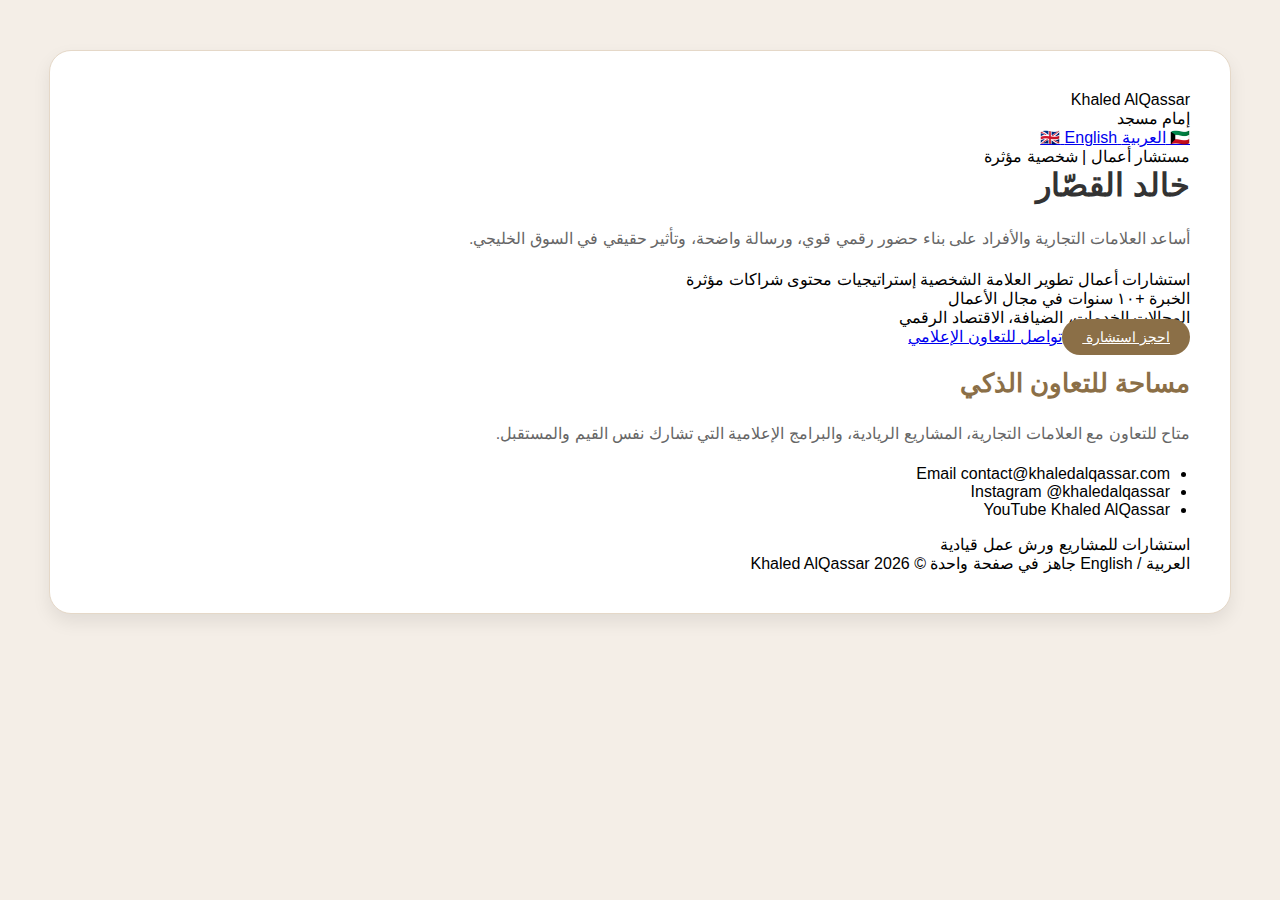
<file: index.html>
<!DOCTYPE html>
<html lang="ar" dir="rtl">
  <head>
    <meta charset="UTF-8" />
<title>خالد القصّار | إمام مسجد</title>
    <link rel="stylesheet" href="style.css" />
  </head>
  <body>
    <div class="page">
      <main class="card">
        <!-- NAVBAR -->
        <header class="navbar">
          <div class="brand-wrap">
            <div class="brand-mark"></div>
            <div>
              <div class="brand-title">Khaled AlQassar</div>
              <div class="brand-role">إمام مسجد</div>
            </div>
          </div>

          <nav class="lang-switch">
            <a class="lang-btn active" href="index.html">
              <span class="flag">🇰🇼</span>
              <span>العربية</span>
            </a>
            <a class="lang-btn" href="en.html">
              <span class="flag">🇬🇧</span>
              <span>English</span>
            </a>
          </nav>
        </header>

        <!-- LEFT: AR hero -->
        <section>
          <div class="hero-eyebrow">مستشار أعمال | شخصية مؤثرة</div>
          <h1 class="hero-name">
            خالد <span>القصّار</span>
          </h1>
          <p class="hero-tagline">
            أساعد العلامات التجارية والأفراد على بناء حضور رقمي قوي، ورسالة
            واضحة، وتأثير حقيقي في السوق الخليجي.
          </p>

          <div class="hero-pills">
            <span class="pill primary">استشارات أعمال</span>
            <span class="pill">تطوير العلامة الشخصية</span>
            <span class="pill">إستراتيجيات محتوى</span>
            <span class="pill">شراكات مؤثرة</span>
          </div>

          <div class="hero-meta">
            <div class="meta-item">
              <span class="meta-label">الخبرة</span>
              <span class="meta-value">+١٠ سنوات في مجال الأعمال</span>
            </div>
            <div class="meta-item">
              <span class="meta-label">المجالات</span>
              <span class="meta-value">الخدمات، الضيافة، الاقتصاد الرقمي</span>
            </div>
          </div>

          <div class="hero-actions">
            <a class="btn btn-primary" href="mailto:contact@khaledalqassar.com">
              احجز استشارة
            </a>
            <a class="btn btn-ghost" href="#contact">
              تواصل للتعاون الإعلامي
            </a>
          </div>
        </section>

        <!-- RIGHT: profile & contact -->
        <aside class="aside-card" id="contact">
          <div class="avatar"></div>
          <h2 class="aside-title">مساحة للتعاون الذكي</h2>
          <p class="aside-sub">
            متاح للتعاون مع العلامات التجارية، المشاريع الريادية، والبرامج
            الإعلامية التي تشارك نفس القيم والمستقبل.
          </p>

          <ul class="contact-list">
            <li class="contact-item">
              <span class="contact-label">Email</span>
              <span class="contact-value">contact@khaledalqassar.com</span>
            </li>
            <li class="contact-item">
              <span class="contact-label">Instagram</span>
              <span class="contact-value">@khaledalqassar</span>
            </li>
            <li class="contact-item">
              <span class="contact-label">YouTube</span>
              <span class="contact-value">Khaled AlQassar</span>
            </li>
          </ul>

          <div class="social-row">
            <span class="social-chip">استشارات للمشاريع</span>
            <span class="social-chip">ورش عمل قيادية</span>
          </div>

          <div class="footer-note">
            <span>العربية / English جاهز في صفحة واحدة</span>
            <span>© <span id="year"></span> Khaled AlQassar</span>
          </div>
        </aside>
      </main>
    </div>

    <script>
      document.getElementById("year").textContent =
        new Date().getFullYear().toString();
    </script>
  </body>
</html>
</file>
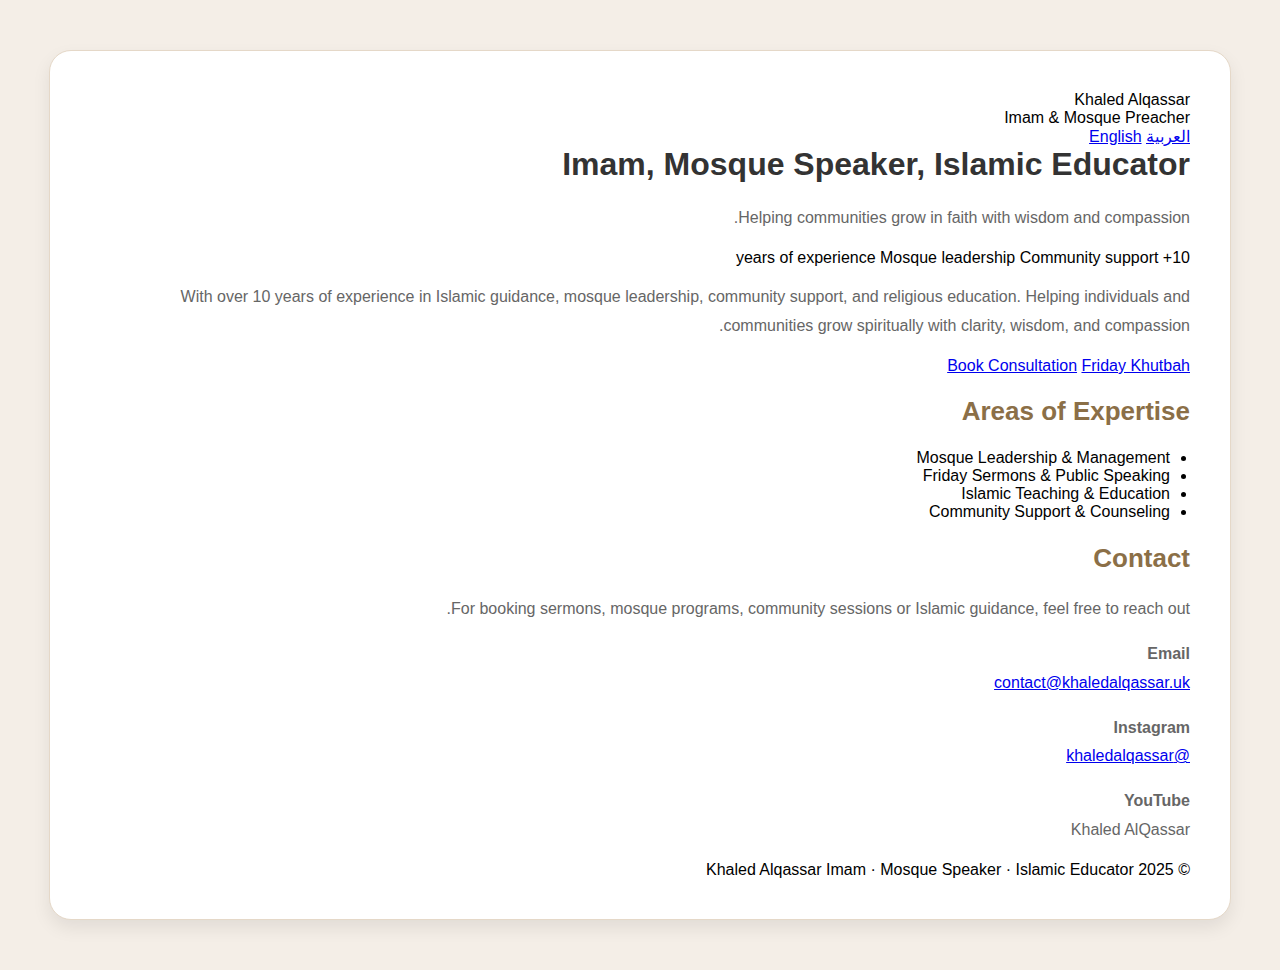
<file: en.html>
<!DOCTYPE html>
<html lang="en">
<head>
  <meta charset="UTF-8" />
  <title>Khaled Alqassar | Imam & Mosque Preacher</title>
  <meta name="viewport" content="width=device-width, initial-scale=1.0" />
  <link rel="stylesheet" href="style.css" />
</head>
<body>
  <div class="page">
    <main class="card">
      <header class="card-header">
        <div class="avatar-block">
          <div class="avatar"></div>
          <div>
            <div class="name-main">Khaled Alqassar</div>
            <div class="name-sub">Imam &amp; Mosque Preacher</div>
          </div>
        </div>

        <nav class="lang-switch">
          <a href="index.html" class="lang-pill">العربية</a>
          <a href="en.html" class="lang-pill active">English</a>
        </nav>
      </header>

      <section class="card-body">
        <div class="col">
          <h1 class="hero-title">
            Imam, Mosque Speaker, Islamic Educator
          </h1>
          <p class="hero-subtitle">
            Helping communities grow in faith with wisdom and compassion.
          </p>

          <div class="chip-row">
            <span class="chip">10+ years of experience</span>
            <span class="chip">Mosque leadership</span>
            <span class="chip">Community support</span>
          </div>

          <p class="hero-text">
            With over 10 years of experience in Islamic guidance, mosque
            leadership, community support, and religious education. Helping
            individuals and communities grow spiritually with clarity, wisdom,
            and compassion.
          </p>

          <div class="btn-row">
            <a
              href="mailto:contact@khaledalqassar.uk?subject=Booking%20consultation"
              class="btn primary"
              >Book Consultation</a
            >
            <a href="khutbah-en.html" class="btn ghost">Friday Khutbah</a>
          </div>
        </div>

        <div class="col">
          <h2 class="section-title">Areas of Expertise</h2>
          <ul class="bullet-list">
            <li>Mosque Leadership &amp; Management</li>
            <li>Friday Sermons &amp; Public Speaking</li>
            <li>Islamic Teaching &amp; Education</li>
            <li>Community Support &amp; Counseling</li>
          </ul>
        </div>

        <div class="col">
          <h2 class="section-title">Contact</h2>
          <p class="section-text">
            For booking sermons, mosque programs, community sessions or Islamic
            guidance, feel free to reach out.
          </p>

          <p class="section-text">
            <strong>Email</strong><br />
            <a href="mailto:contact@khaledalqassar.uk"
              >contact@khaledalqassar.uk</a
            >
          </p>
          <p class="section-text">
            <strong>Instagram</strong><br />
            <a href="https://instagram.com/khaledalqassar" target="_blank"
              >@khaledalqassar</a
            >
          </p>
          <p class="section-text">
            <strong>YouTube</strong><br />
            Khaled AlQassar
          </p>
        </div>
      </section>

      <footer class="card-footer">
        <span>© 2025 Khaled Alqassar</span>
        <span>Imam · Mosque Speaker · Islamic Educator</span>
      </footer>
    </main>
  </div>
</body>
</html>
</file>
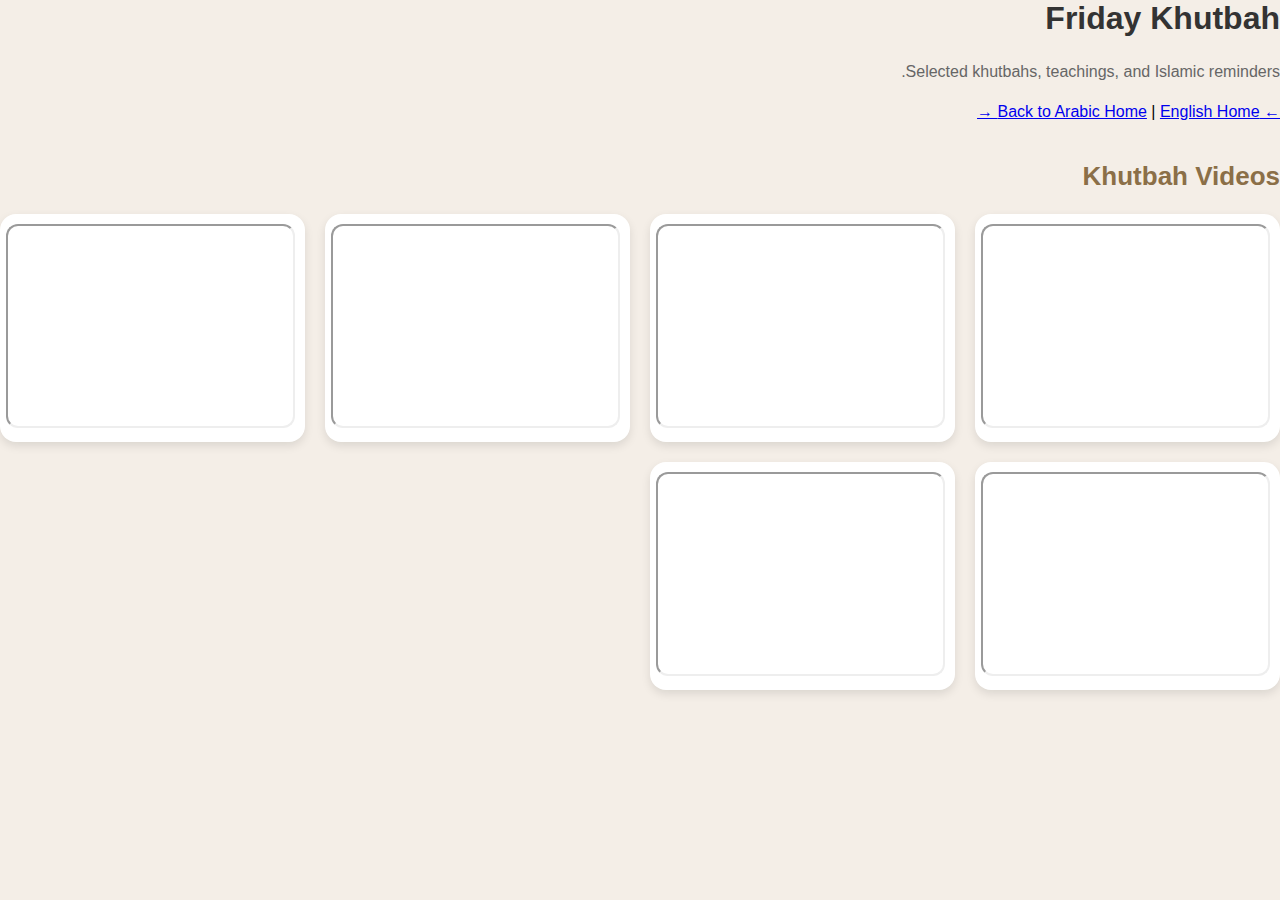
<file: khutbah.html>
<!DOCTYPE html>
<html lang="en">
<head>
  <meta charset="UTF-8" />
  <title>Friday Khutbah – Khaled Alqassar</title>
  <link rel="stylesheet" href="style.css" />
  <style>
    .video-section {
      margin: 40px 0;
    }
    .video-grid {
      display: grid;
      grid-template-columns: repeat(auto-fit, minmax(300px, 1fr));
      gap: 20px;
      margin-top: 20px;
    }
    .video-box {
      background: #fff;
      border-radius: 16px;
      padding: 10px;
      box-shadow: 0 4px 10px rgba(0,0,0,0.1);
      overflow: hidden;
    }
    iframe {
      width: 100%;
      height: 200px;
      border-radius: 12px;
    }
  </style>
</head>

<body class="lang-en">
  <main class="page-shell">
    <section class="card">
      <h1>Friday Khutbah</h1>
      <p>Selected khutbahs, teachings, and Islamic reminders.</p>

      <a href="index.html">← Back to Arabic Home</a> |
      <a href="en.html">English Home →</a>

      <!-- START VIDEO SECTION -->
      <section class="video-section">
        <h2>Khutbah Videos</h2>

        <div class="video-grid">

          <div class="video-box">
            <iframe src="https://www.youtube.com/embed/j9D1tHDd8d0"
              title="YouTube video"></iframe>
          </div>

          <div class="video-box">
            <iframe src="https://www.youtube.com/embed/iOYkV0k4j-o"
              title="YouTube video"></iframe>
          </div>

          <div class="video-box">
            <iframe src="https://www.youtube.com/embed/YtdgS9h1vjQ"
              title="YouTube video"></iframe>
          </div>

          <div class="video-box">
            <iframe src="https://www.youtube.com/embed/wNLIZkCmFQg"
              title="YouTube video"></iframe>
          </div>

          <div class="video-box">
            <iframe src="https://www.youtube.com/embed/kxOqp6kdblY"
              title="YouTube video"></iframe>
          </div>

          <div class="video-box">
            <iframe src="https://www.youtube.com/embed/WejFdDnkJ2w"
              title="YouTube video"></iframe>
          </div>

        </div>
      </section>
      <!-- END VIDEO SECTION -->

    </section>
  </main>
</body>
</html>
</file>
<file: style.css>
/* ======= Global Theme ======= */
:root {
  --bg: #f4eee7;
  --card-bg: #ffffff;
  --card-border: #e5d8c8;
  --text-main: #333;
  --text-light: #666;
  --accent: #8b6f47; /* เบจเข้มทองๆ */
  --accent-light: #c9b59a;
  --radius: 22px;
}

body {
  margin: 0;
  font-family: "Tahoma", sans-serif;
  background: var(--bg);
  direction: rtl;
}

.page {
  max-width: 1100px;
  margin: 50px auto;
  background: var(--card-bg);
  padding: 40px;
  border-radius: var(--radius);
  border: 1px solid var(--card-border);
  box-shadow: 0 8px 18px rgba(0,0,0,0.08);
}

/* ======= Headers ======= */
h1 {
  margin-top: 0;
  font-size: 32px;
  color: var(--text-main);
}

h2 {
  color: var(--accent);
  font-size: 26px;
}

p {
  color: var(--text-light);
  line-height: 1.8;
}

/* ======= Lists ======= */
ul {
  padding-right: 20px;
}

/* ======= Language Switch (footer) ======= */
.footer-lang {
  text-align: center;
  margin-top: 45px;
}

.footer-lang .lang-switch {
  display: inline-flex;
  gap: 10px;
}

.footer-lang button {
  padding: 6px 18px;
  border-radius: 18px;
  border: 1px solid var(--card-border);
  background: white;
  cursor: pointer;
  font-size: 14px;
}

.footer-lang button.active {
  background: var(--accent);
  color: white;
  border-color: var(--accent);
}

/* ===== Buttons ===== */
.btn-primary {
  background: var(--accent);
  color: white;
  padding: 10px 20px;
  border-radius: 18px;
  border: none;
  cursor: pointer;
  font-size: 14px;
}

.btn-primary:hover {
  background: var(--accent-light);
}
</file>
